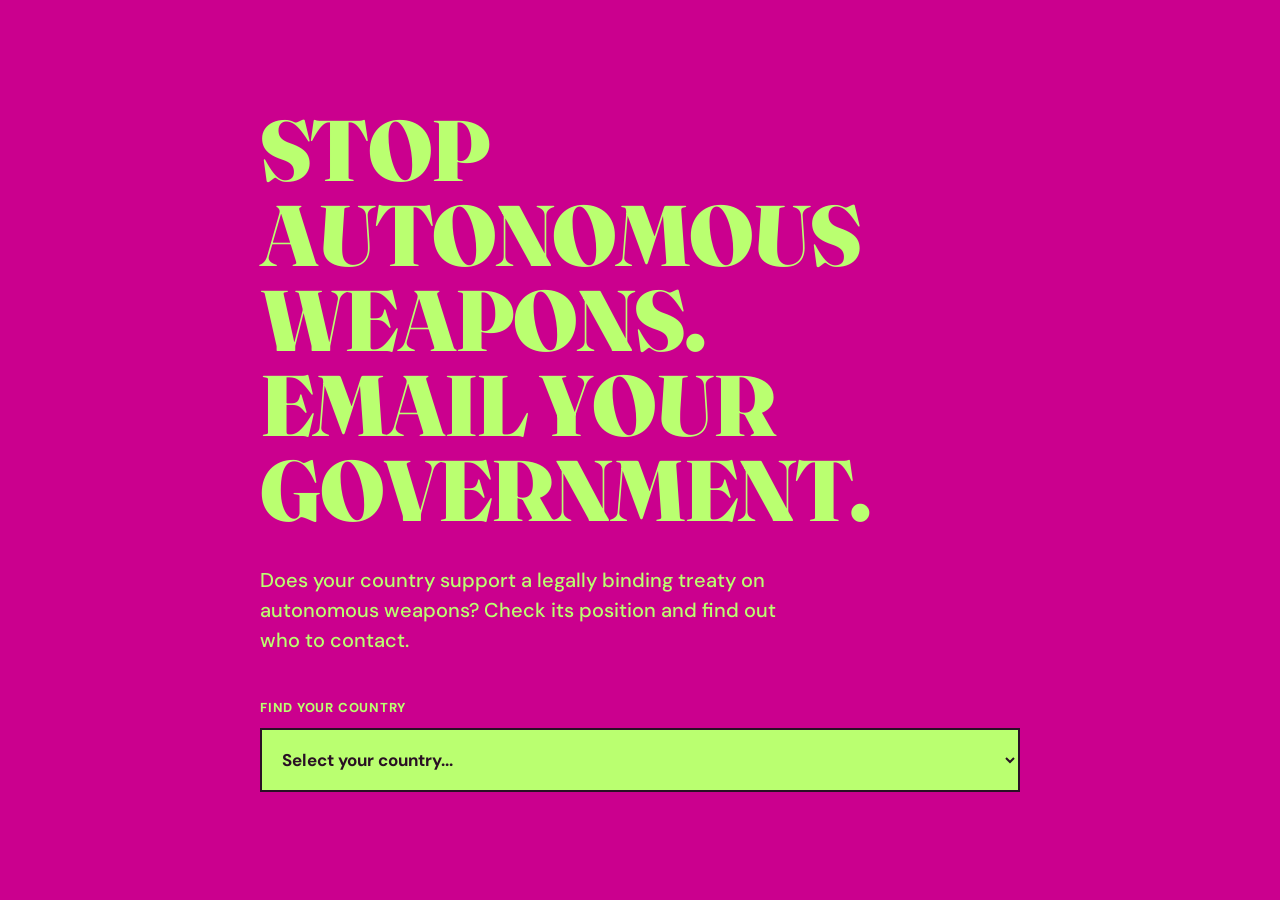
<file: index.html>
<!DOCTYPE html>
<html lang="en">
<head>
  <meta charset="UTF-8">
  <meta name="viewport" content="width=device-width, initial-scale=1">
  <meta name="theme-color" content="#e5007d">

  <title>Stop Autonomous Weapons</title>
  <meta name="description" content="Check your country's position on autonomous weapons and find out how to contact your government.">

  <link rel="stylesheet" href="style.css">
</head>

<body>
  <main>
    <section class="intro">
      <div class="intro-content">
        

        <h1>
          STOP AUTONOMOUS WEAPONS.<br>
          EMAIL YOUR GOVERNMENT.
        </h1>

        <p class="description">
          Does your country support a legally binding treaty
          on autonomous weapons? Check its position and find
          out who to contact.
        </p>

        <div class="country-picker">
          <label for="country">FIND YOUR COUNTRY</label>
          <select id="country" name="country">
            <option value="">Select your country...</option>
          </select>
        </div>
      </div>
    </section>

    <section class="results" id="results" hidden>
      <!-- Country position and email options will appear here. -->
    </section>
  </main>

  <script src="script.js"></script>
</body>
</html>
</file>
<file: style.css>
@import url('https://fonts.googleapis.com/css2?family=DM+Sans:wght@400;500;600;700;800&family=Fraunces:opsz,wght,SOFT,WONK@9..144,700,20,1;9..144,900,20,1&display=swap');

:root {
  --pink: #cb008e;
  --green: #baff70;
  --dark: #291024;
  --cream: #fff9e9;
}

* {
  box-sizing: border-box;
}

html {
  scroll-behavior: smooth;
}

body {
  margin: 0;
  background: var(--pink);
  color: var(--green);
  font-family: 'DM Sans', sans-serif;
}

.intro {
  min-height: 100svh;
  display: flex;
  align-items: center;
  padding: 36px 24px 60px;
}

.intro-content {
  width: 100%;
  max-width: 760px;
  margin: 0 auto;
}

.eyebrow {
  margin: 0 0 32px;
  font-size: 12px;
  font-weight: 800;
  letter-spacing: 0.12em;
}

h1 {
  margin: 0;
  font-family: 'Fraunces', Georgia, serif;
  font-size: clamp(44px, 10vw, 86px);
  font-weight: 900;
  line-height: 0.99;
  letter-spacing: -0.02em;
}

.description {
  max-width: 520px;
  margin: 32px 0 44px;
  font-size: clamp(16px, 4vw, 20px);
  font-weight: 500;
  line-height: 1.5;
}

.country-picker label {
  display: block;
  margin-bottom: 12px;
  font-size: 13px;
  font-weight: 800;
  letter-spacing: 0.06em;
}

.country-picker select {
  width: 100%;
  min-height: 64px;
  padding: 16px;
  border: 2px solid var(--dark);
  border-radius: 0;
  background: var(--green);
  color: var(--dark);
  font-family: 'DM Sans', sans-serif;
  font-size: 17px;
  font-weight: 700;
  cursor: pointer;
}

.country-picker select:focus-visible {
  outline: 3px solid var(--cream);
  outline-offset: 4px;
}

.results {
  padding: 48px 24px 80px;
  background: var(--green);
  color: var(--dark);
}

.results[hidden] {
  display: none;
}

@media (min-width: 768px) {
  .intro {
    padding: 64px;
  }

  .results {
    padding: 72px max(64px, calc((100vw - 760px) / 2));
  }
}
/* Country results */

.results h2 {
  margin: 0 0 20px;
  font-family: 'Fraunces', Georgia, serif;
  font-size: clamp(40px, 9vw, 72px);
  line-height: 1.05;
  letter-spacing: -0.02em;
}

.position-label {
  display: inline-block;
  margin: 0 0 28px;
  padding: 12px 16px;
  background: var(--pink);
  color: var(--green);
  font-size: 14px;
  font-weight: 800;
  line-height: 1.4;
  letter-spacing: 0.03em;
}

.results a {
  display: block;
  width: fit-content;
  margin-bottom: 40px;
  color: var(--dark);
  font-size: 13px;
  font-weight: 800;
  text-underline-offset: 5px;
}

.results h3 {
  margin: 0 0 16px;
  font-family: 'Fraunces', Georgia, serif;
  font-size: 30px;
  letter-spacing: -0.02em;
}

/* Editable email */

#email-text {
  display: block;
  width: 100%;
  min-height: 350px;
  padding: 24px;
  border: 2px solid var(--dark);
  border-radius: 0;
  background: var(--cream);
  color: var(--dark);
  font-family: 'DM Sans', sans-serif;
  font-size: 16px;
  line-height: 1.65;
  resize: vertical;
}

#email-text:focus {
  outline: 3px solid var(--pink);
  outline-offset: 3px;
}

/* Copy button */

.results button {
  display: block;
  width: 100%;
  min-height: 60px;
  margin-top: 14px;
  padding: 16px 24px;
  border: 2px solid var(--dark);
  border-radius: 0;
  background: var(--pink);
  color: var(--green);
  font-family: 'DM Sans', sans-serif;
  font-size: 15px;
  font-weight: 800;
  letter-spacing: 0.04em;
  cursor: pointer;
}

.results button:hover {
  background: var(--dark);
}

.results button:focus-visible {
  outline: 3px solid var(--pink);
  outline-offset: 4px;
}

@media (min-width: 768px) {
  #email-text {
    min-height: 300px;
  }
}
/* Mission email  */

.results .email-address {
  background: var(--cream);
  border: 2px solid var(--dark);
  padding: 22px 24px;
  margin: 12px 0 20px;
  font-size: 1.05rem;
  overflow-wrap: anywhere;
}

.results h3 {
  font-family: "DM Sans", sans-serif;
  font-size: 0.9rem;
  font-weight: 800;
  letter-spacing: 0.08em;
  text-transform: uppercase;
  margin: 30px 0 12px;
}
</file>
